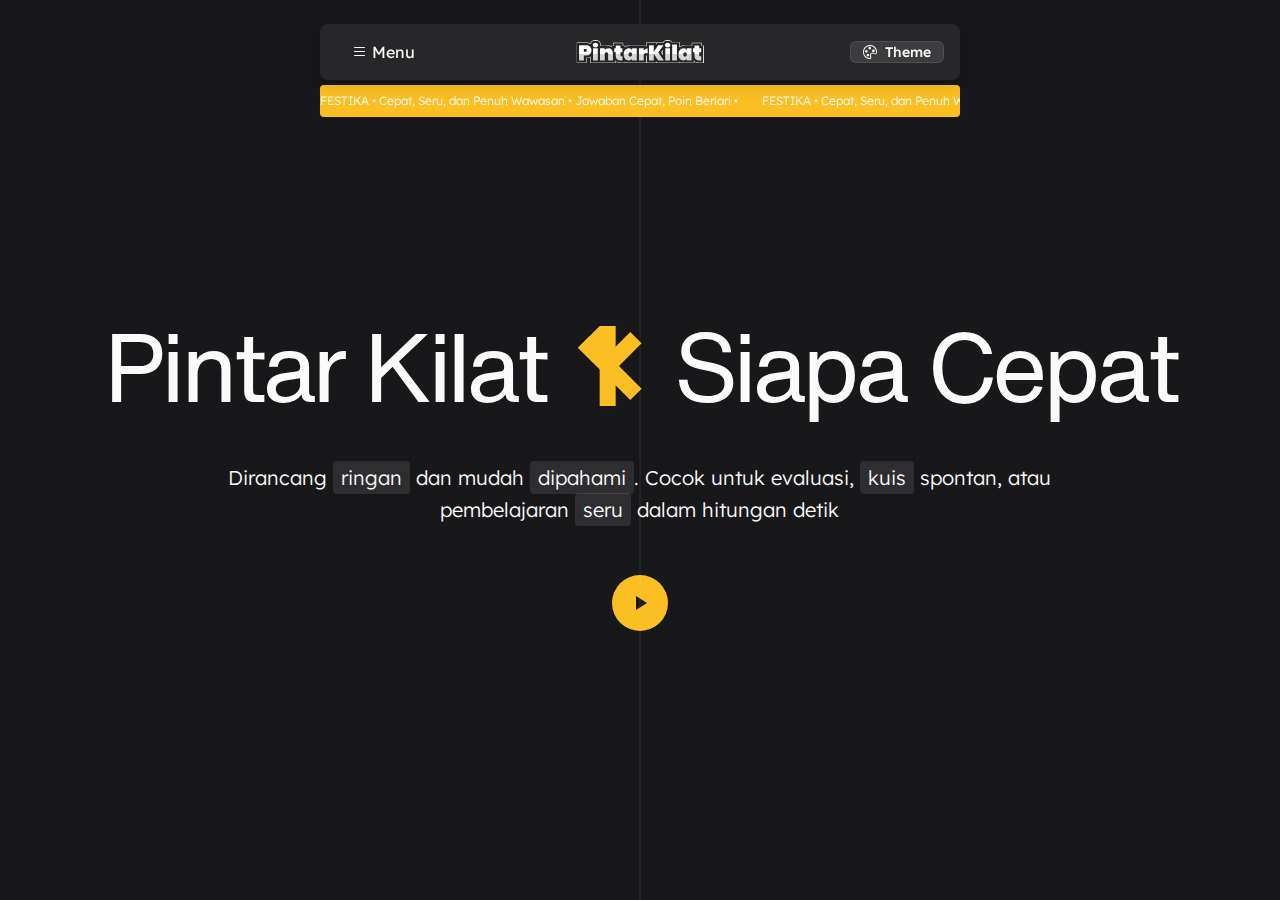
<file: index.html>
<!DOCTYPE html>
<html lang="en">

<head>
    <meta charset="UTF-8">
    <meta name="viewport" content="width=device-width, initial-scale=1">
    <meta meta="" name="viewport" content="width=device-width, initial-scale=1, maximum-scale=1">
    <link rel="preconnect" href="https://fonts.googleapis.com">
    <link rel="preconnect" href="https://fonts.gstatic.com" crossorigin>
    <link href="https://fonts.googleapis.com/css2?family=Lexend:wght@100..900&display=swap" rel="stylesheet">
    <link rel="stylesheet" href="https://cdn.jsdelivr.net/npm/bootstrap-icons@1.13.1/font/bootstrap-icons.min.css">
    <link rel="stylesheet" href="./styles/output.css">
    <link rel="shortcut icon" href="./assets/images/favicon.png" type="image/x-icon">
    <title>PintarKilat</title>
</head>

<body data-theme="default">

    <section class="home">
        <div class="home__bg-line"></div>
<nav class="home__nav" id="homeNav">
            <div class="nav__top">
                <div class="nav-menu">
                    <button onclick="document.getElementById('homeNav').classList.toggle('open')" class="cursor-pointer hover:bg-zinc-50/10 rounded-sm px-4"><i class="bi bi-list"></i> Menu</button>
                </div>
                <div class="nav__top-logo" class="">
                    <img src="./assets/images/longLogo.svg" alt="">
                </div>
                <div class="nav-theme">
                    <div class="theme-switcher">
                        <button class="theme-btn" id="themeToggle">
                            <i class="bi bi-palette"></i> Theme
                        </button>
                        <div class="theme-menu">
                            <button class="theme-option" data-theme="default">
                                <span class="theme-dot" style="background: linear-gradient(135deg, rgb(251, 191, 36), rgb(245, 158, 11));"></span>
                                Default
                            </button>
                            <button class="theme-option" data-theme="dracula">
                                <span class="theme-dot" style="background: linear-gradient(135deg, rgb(189, 147, 249), rgb(139, 233, 253));"></span>
                                Dracula
                            </button>
                            <button class="theme-option" data-theme="spotify">
                                <span class="theme-dot" style="background: linear-gradient(135deg, rgb(30, 215, 96), rgb(22, 163, 74));"></span>
                                Spotify
                            </button>
                            <button class="theme-option" data-theme="ghibli">
                                <span class="theme-dot" style="background: linear-gradient(135deg, rgb(223, 132, 121), rgb(186, 95, 87));"></span>
                                Ghibli
                            </button>
                            <button class="theme-option" data-theme="nord">
                                <span class="theme-dot" style="background: linear-gradient(135deg, rgb(136, 192, 208), rgb(129, 161, 193));"></span>
                                Nord
                            </button>
                            <button class="theme-option" data-theme="cyberpunk">
                                <span class="theme-dot" style="background: linear-gradient(135deg, rgb(0, 255, 255), rgb(255, 0, 255));"></span>
                                Cyberpunk
                            </button>
                            <button class="theme-option" data-theme="ocean">
                                <span class="theme-dot" style="background: linear-gradient(135deg, rgb(59, 130, 246), rgb(37, 99, 235));"></span>
                                Ocean
                            </button>
                            <button class="theme-option" data-theme="sunset">
                                <span class="theme-dot" style="background: linear-gradient(135deg, rgb(251, 146, 60), rgb(234, 88, 12));"></span>
                                Sunset
                            </button>
                            <button class="theme-option" data-theme="forest">
                                <span class="theme-dot" style="background: linear-gradient(135deg, rgb(132, 204, 22), rgb(101, 163, 13));"></span>
                                Forest
                            </button>
                            <button class="theme-option" data-theme="cherry">
                                <span class="theme-dot" style="background: linear-gradient(135deg, rgb(244, 114, 182), rgb(219, 39, 119));"></span>
                                Cherry
                            </button>
                            <button class="theme-option" data-theme="midnight">
                                <span class="theme-dot" style="background: linear-gradient(135deg, rgb(168, 85, 247), rgb(126, 34, 206));"></span>
                                Midnight
                            </button>
                            <button class="theme-option" data-theme="retro">
                                <span class="theme-dot" style="background: linear-gradient(135deg, rgb(234, 179, 8), rgb(202, 138, 4));"></span>
                                Retro
                            </button>
                        </div>
                    </div>
                </div>
            </div>

            <div class="nav__expand">
                <div class="nav__expand-grid">
                    <div class="nav__expand-section">
                        <h3 class="nav__section-title">
                            <i class="bi bi-file-earmark-text-fill"></i>
                            Cara Buat File Soal CSV
                        </h3>
                        <p class="nav__section-text">
                            Format CSV: <code>id,question,optionA,optionB,optionC,optionD,answer</code>
                        </p>
                        <div class="nav__code-example">
                            <pre>1,"Ibu kota Indonesia?","Jakarta","Bandung","Surabaya","Medan","A"
2,"2 + 2 = ?","3","4","5","6","B"</pre>
                        </div>
                        <p class="nav__section-text" style="margin-top: 1rem; font-size: 0.875rem;">
                            <i class="bi bi-lightbulb-fill" style="color: rgb(var(--color-primary));"></i>
                            Atau gunakan AI prompt: <strong>"Buatkan 10 soal pilihan ganda format CSV dengan kolom id, question, optionA-D, answer"</strong>
                        </p>
                    </div>
                    
                    <div class="nav__expand-section">
                        <h3 class="nav__section-title">
                            <i class="bi bi-info-circle-fill"></i>
                            Tentang Website
                        </h3>
                        <p class="nav__section-text">
                            Platform kuis interaktif dengan 3 mode permainan yang seru dan edukatif. Mendukung upload soal custom dalam format CSV.
                        </p>
                        <div class="nav__section-stats">
                            <div class="nav__stat">
                                <i class="bi bi-trophy-fill"></i>
                                <span>3 Mode</span>
                            </div>
                            <div class="nav__stat">
                                <i class="bi bi-file-text-fill"></i>
                                <span>100+ Soal</span>
                            </div>
                            <div class="nav__stat">
                                <i class="bi bi-upload"></i>
                                <span>Custom CSV</span>
                            </div>
                        </div>
                        <a href="https://github.com/hanNajib/PintarKilat" target="_blank" class="nav__github-link">
                            <i class="bi bi-github"></i>
                            <span>Lihat di GitHub</span>
                        </a>
                    </div>
                    
                    <div class="nav__expand-section">
                        <h3 class="nav__section-title">
                            <i class="bi bi-joystick"></i>
                            Mode Permainan
                        </h3>
                        <div class="nav__game-modes">
                            <a href="#" class="nav__mode" onclick="document.getElementById('playButton').click(); return false;">
                                <i class="bi bi-speedometer2"></i>
                                <div>
                                    <strong>Solo</strong>
                                    <small>Uji kecepatan menjawab</small>
                                </div>
                            </a>
                            <a href="#" class="nav__mode" onclick="document.getElementById('playButton').click(); return false;">
                                <i class="bi bi-people-fill"></i>
                                <div>
                                    <strong>Classic</strong>
                                    <small>Kompetisi multi pemain</small>
                                </div>
                            </a>
                            <a href="#" class="nav__mode" onclick="document.getElementById('playButton').click(); return false;">
                                <i class="bi bi-lightning-fill"></i>
                                <div>
                                    <strong>Duel</strong>
                                    <small>Pertarungan 1 lawan 1</small>
                                </div>
                            </a>
                        </div>
                    </div>
                </div>
            </div>
        </nav>

        <div class="underline-nav">
            <div class="marquee-container">
                <div class="marquee-track">
                    <span class="marquee-text">FESTIKA • Cepat, Seru, dan Penuh Wawasan • Jawaban Cepat, Poin Berlari •</span>
                    <span class="marquee-text">FESTIKA • Cepat, Seru, dan Penuh Wawasan • Jawaban Cepat, Poin Berlari •</span>
                    <span class="marquee-text">FESTIKA • Cepat, Seru, dan Penuh Wawasan • Jawaban Cepat, Poin Berlari •</span>
                </div>
            </div>
        </div>
        

        <div class="home__content">
            <div class="home__content-title-row hafferXh">
                <div class="title-text">Pintar Kilat</div>
                <div class="logo">
                    <svg width="80" height="100" viewBox="0 0 80 100" fill="none" xmlns="http://www.w3.org/2000/svg"><rect x="27.0863" y="0.000488281" width="20" height="100" fill="currentColor"/><rect x="65.3705" y="7.5741" width="20" height="54.964" transform="rotate(45 65.3705 7.5741)" fill="currentColor"/><rect y="27.0564" width="20" height="92.4479" transform="rotate(-45 0 27.0564)" fill="currentColor"/><rect x="0.0127563" y="27.0692" width="38.2816" height="26.187" transform="rotate(-45 0.0127563 27.0692)" fill="currentColor"/></svg>
                </div>
                <div class="title-text">Siapa Cepat</div>
            </div>

            <div class="home__description">
                <p>Dirancang <span class="highlight">ringan</span> dan mudah <span class="highlight">dipahami</span>. Cocok untuk evaluasi, <span class="highlight">kuis</span> spontan, atau pembelajaran <span class="highlight">seru</span> dalam hitungan detik</p>
            </div>

            <div class="home__button-play">
                <button class="play-button" id="playButton" title="Mainkan">
                    <svg width="24" height="24" viewBox="0 0 24 24" fill="currentColor" xmlns="http://www.w3.org/2000/svg">
                        <path d="M8 5v14l11-7z" fill="currentColor"/>
                    </svg>
                </button>
            </div>

            <dialog class="demo-dialog" id="demoModal">
                <div class="modal-content">
                    <div class="modal-header">
                        <div class="modal-header-content">
                            <h2 class="modal-title">Pilih Mode Bermain</h2>
                            <p class="modal-desc">Pilih mode yang ingin kamu mainkan</p>
                        </div>
                        <button class="modal-close" id="demoModalClose" type="button">
                            <i class="bi bi-x-lg"></i>
                        </button>
                    </div>
                    
                    <div class="modal-body">
                        <div class="game-modes">
                            <button class="game-mode-card" data-mode="siapa-cepat">
                                <div class="card-icon">
                                    <svg width="24" height="24" viewBox="0 0 24 24" fill="none" stroke="currentColor" stroke-width="2">
                                        <circle cx="12" cy="12" r="10"></circle>
                                        <polyline points="12 6 12 12 16 14"></polyline>
                                    </svg>
                                </div>
                                <div class="card-content">
                                    <h3 class="card-title">Siapa Cepat</h3>
                                    <p class="card-desc">Jawab cepat, kumpulkan poin</p>
                                </div>
                                <svg class="card-arrow" width="16" height="16" viewBox="0 0 24 24" fill="none" stroke="currentColor" stroke-width="2">
                                    <polyline points="9 18 15 12 9 6"></polyline>
                                </svg>
                            </button>
                            
                            <button class="game-mode-card" data-mode="duel">
                                <div class="card-icon">
                                    <svg width="24" height="24" viewBox="0 0 24 24" fill="none" stroke="currentColor" stroke-width="2">
                                        <path d="M17 21v-2a4 4 0 0 0-4-4H5a4 4 0 0 0-4 4v2"></path>
                                        <circle cx="9" cy="7" r="4"></circle>
                                        <path d="M23 21v-2a4 4 0 0 0-3-3.87"></path>
                                        <path d="M16 3.13a4 4 0 0 1 0 7.75"></path>
                                    </svg>
                                </div>
                                <div class="card-content">
                                    <h3 class="card-title">Duel</h3>
                                    <p class="card-desc">Bermain dengan pemain lain</p>
                                </div>
                                <svg class="card-arrow" width="16" height="16" viewBox="0 0 24 24" fill="none" stroke="currentColor" stroke-width="2">
                                    <polyline points="9 18 15 12 9 6"></polyline>
                                </svg>
                            </button>
                            
                            <button class="game-mode-card" data-mode="solo">
                                <div class="card-icon">
                                    <svg width="24" height="24" viewBox="0 0 24 24" fill="none" stroke="currentColor" stroke-width="2">
                                        <path d="M20 21v-2a4 4 0 0 0-4-4H8a4 4 0 0 0-4 4v2"></path>
                                        <circle cx="12" cy="7" r="4"></circle>
                                    </svg>
                                </div>
                                <div class="card-content">
                                    <h3 class="card-title">Solo</h3>
                                    <p class="card-desc">Latihan mandiri</p>
                                </div>
                                <svg class="card-arrow" width="16" height="16" viewBox="0 0 24 24" fill="none" stroke="currentColor" stroke-width="2">
                                    <polyline points="9 18 15 12 9 6"></polyline>
                                </svg>
                            </button>
                        </div>
                    </div>
                </div>
            </dialog>

            <!-- Dialog Modal - Classic Player Count Input -->
            <dialog class="demo-dialog" id="classicPlayerCountModal">
                <div class="modal-content">
                    <div class="modal-header">
                        <div class="modal-header-content">
                            <h2 class="modal-title">Mode Siapa Cepat</h2>
                            <p class="modal-desc">Berapa jumlah pemain?</p>
                        </div>
                        <button class="modal-close" id="classicCountModalClose" type="button">
                            <i class="bi bi-x-lg"></i>
                        </button>
                    </div>
                    
                    <div class="modal-body">
                        <div class="player-count-selector">
                            <label for="classicPlayerCount" class="input-label">Jumlah Pemain</label>
                            <input type="number" id="classicPlayerCount" min="1" max="8" value="1" class="number-input">
                            <button id="classicCountNext" class="btn-primary">Lanjut</button>
                        </div>
                    </div>
                </div>
            </dialog>

            <!-- Dialog Modal - Classic Player Registration -->
            <dialog class="demo-dialog" id="classicPlayerRegisterModal">
                <div class="modal-content">
                    <div class="modal-header">
                        <div class="modal-header-content">
                            <h2 class="modal-title">Data Pemain</h2>
                            <p class="modal-desc" id="classicPlayerRegisterDesc">Pemain 1 dari 1</p>
                        </div>
                        <button class="modal-close" id="classicRegisterModalClose" type="button">
                            <i class="bi bi-x-lg"></i>
                        </button>
                    </div>
                    
                    <div class="modal-body">
                        <div class="player-register-section">
                            <div class="form-group">
                                <label for="classicPlayerName" class="input-label">Nama Pemain</label>
                                <input type="text" id="classicPlayerName" placeholder="Masukkan nama..." class="text-input">
                            </div>
                            
                            <div class="form-group">
                                <label class="input-label">Pilih Avatar</label>
                                <div class="avatar-grid" id="classicAvatarGrid">
                                    <!-- Avatar options akan di-generate -->
                                </div>
                            </div>
                            
                            <button id="classicPlayerRegisterNext" class="btn-primary">Lanjut</button>
                        </div>
                    </div>
                </div>
            </dialog>

            <!-- Dialog Modal - Duel Player Count Input -->
            <dialog class="demo-dialog" id="duelPlayerCountModal">
                <div class="modal-content">
                    <div class="modal-header">
                        <div class="modal-header-content">
                            <h2 class="modal-title">Mode Duel</h2>
                            <p class="modal-desc">Berapa jumlah pemain/tim?</p>
                        </div>
                        <button class="modal-close" id="duelCountModalClose" type="button">
                            <i class="bi bi-x-lg"></i>
                        </button>
                    </div>
                    
                    <div class="modal-body">
                        <div class="player-count-selector">
                            <label for="playerCount" class="input-label">Jumlah Pemain/Tim</label>
                            <input type="number" id="playerCount" min="2" max="8" value="2" class="number-input">
                            <button id="playerCountNext" class="btn-primary">Lanjut</button>
                        </div>
                    </div>
                </div>
            </dialog>

            <!-- Dialog Modal - Duel Player Registration -->
            <dialog class="demo-dialog" id="duelPlayerRegisterModal">
                <div class="modal-content">
                    <div class="modal-header">
                        <div class="modal-header-content">
                            <h2 class="modal-title">Data Pemain</h2>
                            <p class="modal-desc" id="playerRegisterDesc">Pemain 1 dari 2</p>
                        </div>
                        <button class="modal-close" id="duelRegisterModalClose" type="button">
                            <i class="bi bi-x-lg"></i>
                        </button>
                    </div>
                    
                    <div class="modal-body">
                        <div class="player-register-section">
                            <div class="form-group">
                                <label for="playerName" class="input-label">Nama Pemain</label>
                                <input type="text" id="playerName" placeholder="Masukkan nama..." class="text-input">
                            </div>
                            
                            <div class="form-group">
                                <label class="input-label">Pilih Avatar</label>
                                <div class="avatar-grid" id="avatarGrid">
                                    <!-- Avatar options akan di-generate -->
                                </div>
                            </div>
                            
                            <button id="playerRegisterNext" class="btn-primary">Lanjut</button>
                        </div>
                    </div>
                </div>
            </dialog>

            <!-- Dialog Modal - Duel Soal Selection -->
            <dialog class="demo-dialog soal-dialog" id="duelSoalModal">
                <div class="modal-content">
                    <div class="modal-header">
                        <div class="modal-header-content">
                            <h2 class="modal-title">Pilih Soal</h2>
                            <p class="modal-desc">Pilih tema soal untuk duel</p>
                        </div>
                        <button class="modal-close" id="duelSoalModalClose" type="button">
                            <i class="bi bi-x-lg"></i>
                        </button>
                    </div>
                    
                    <div class="modal-body">
                        <div class="soal-upload-section">
                            <label for="duelCsvFileInput" class="soal-upload-label">
                                <i class="bi bi-cloud-arrow-up"></i>
                                <span>Upload File CSV</span>
                            </label>
                            <input type="file" id="duelCsvFileInput" accept=".csv" class="soal-upload-input" hidden>
                        </div>
                        
                        <div class="soal-divider">atau</div>
                        
                        <div class="soal-list" id="duelSoalContainer">
                            <!-- Soal cards akan di-generate oleh JavaScript -->
                            <div class="soal-loading">Memuat kategori soal...</div>
                        </div>
                    </div>
                </div>
            </dialog>

            <dialog class="demo-dialog soal-dialog" id="soloSoalModal">
                <div class="modal-content">
                    <div class="modal-header">
                        <div class="modal-header-content">
                            <h2 class="modal-title">Pilih Soal</h2>
                            <p class="modal-desc">Pilih tema soal untuk latihan</p>
                        </div>
                        <button class="modal-close" id="soloSoalModalClose" type="button">
                            <i class="bi bi-x-lg"></i>
                        </button>
                    </div>
                    
                    <div class="modal-body">
                        <div class="soal-upload-section">
                            <label for="soloCsvFileInput" class="soal-upload-label">
                                <i class="bi bi-cloud-arrow-up"></i>
                                <span>Upload File CSV</span>
                            </label>
                            <input type="file" id="soloCsvFileInput" accept=".csv" class="soal-upload-input" hidden>
                        </div>
                        
                        <div class="soal-divider">atau</div>
                        
                        <div class="soal-list" id="soloSoalContainer">
                            <!-- Soal cards akan di-generate oleh JavaScript -->
                            <div class="soal-loading">Memuat kategori soal...</div>
                        </div>
                    </div>
                </div>
            </dialog>

            <dialog class="demo-dialog soal-dialog" id="soalModal">
                <div class="modal-content">
                    <div class="modal-header">
                        <div class="modal-header-content">
                            <h2 class="modal-title">Pilih Soal</h2>
                            <p class="modal-desc">Pilih tema soal yang ingin dimulai</p>
                        </div>
                        <button class="modal-close" id="soalModalClose" type="button">
                            <i class="bi bi-x-lg"></i>
                        </button>
                    </div>
                    
                    <div class="modal-body">
                        <div class="soal-upload-section">
                            <label for="csvFileInput" class="soal-upload-label">
                                <i class="bi bi-cloud-arrow-up"></i>
                                <span>Upload File CSV</span>
                            </label>
                            <input type="file" id="csvFileInput" accept=".csv" class="soal-upload-input" hidden>
                        </div>
                        
                        <div class="soal-divider">atau</div>
                        
                        <div class="soal-list" id="soalContainer">
                            <div class="soal-loading">Memuat kategori soal...</div>
                        </div>
                    </div>
                </div>
            </dialog>

            
        </div>
    </section>

    <script src="scripts/helpers.js"></script>
    <script src="scripts/fetchSoal.js"></script>
    <script src="scripts/index.js"></script>
    <script src="scripts/theme.js"></script>
</body>

</html>
</file>
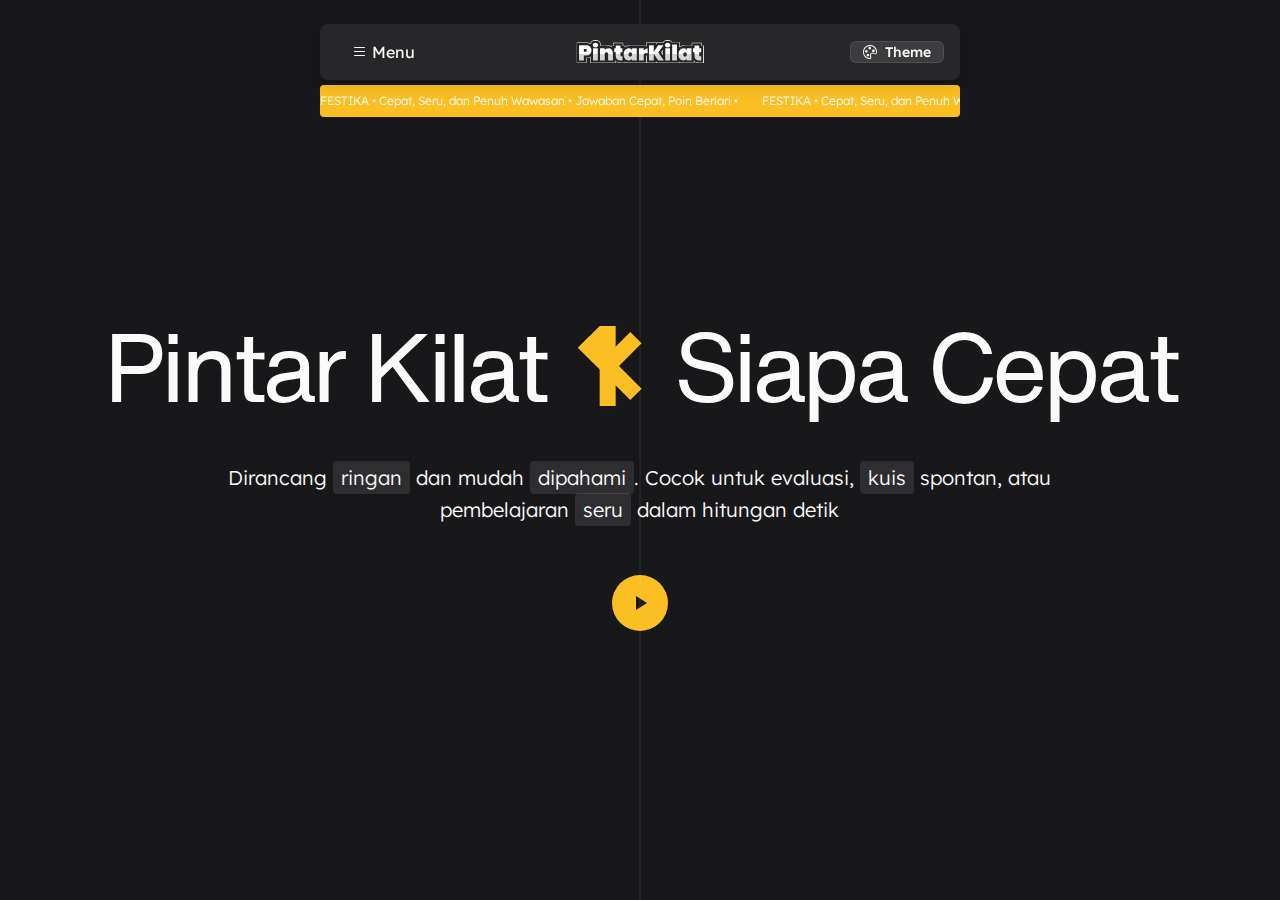
<file: game/classic.html>
<!DOCTYPE html>
<html lang="id">
<head>
    <meta charset="UTF-8">
    <meta name="viewport" content="width=device-width, initial-scale=1">
    <meta meta="" name="viewport" content="width=device-width, initial-scale=1, maximum-scale=1">
    <link rel="preconnect" href="https://fonts.googleapis.com">
    <link rel="preconnect" href="https://fonts.gstatic.com" crossorigin>
    <link href="https://fonts.googleapis.com/css2?family=Lexend:wght@100..900&display=swap" rel="stylesheet">
    <link rel="stylesheet" href="https://cdn.jsdelivr.net/npm/bootstrap-icons@1.13.1/font/bootstrap-icons.min.css">
    <link rel="stylesheet" href="../styles/output.css">
    <link rel="shortcut icon" href="../assets/images/favicon.png" type="image/x-icon">
    <title>PintarKilat - Mode Classic</title>
</head>
<body data-theme="default">

    <div class="duel-setup-screen" id="classicSetup">
        <div class="setup-container">
            <h1 class="setup-title">Mode Classic</h1>
            <p class="setup-desc">Kompetisi buzz! Siapa cepat dia dapat</p>
            
            <div class="setup-grid" id="teamsInputs">
            </div>

            <button class="btn-start" id="btnStartClassic">
                <i class="bi bi-play-fill"></i> Mulai Game
            </button>
        </div>
    </div>

    <div class="duel-game-screen" id="classicReadyScreen" style="display: none;">
        <div class="ready-overlay">
            <div class="ready-content">
                <div class="countdown-number" id="countdown">3</div>
                <p class="countdown-text">Soal dimulai...</p>
            </div>
        </div>
    </div>

    <div class="duel-game-screen" id="classicGame" style="display:none;">
        <div class="game-header">
            <button class="btn-back" id="btnBack">
                <i class="bi bi-arrow-left"></i>
            </button>
            <div class="header-center">
                <span class="category-tag" id="categoryName">Kategori</span>
                <span class="q-num" id="qProgress">1/10</span>
            </div>
        </div>

        <div class="score-display" id="scoreboard">
        </div>

        <div class="question-area">
            <div class="question-box" id="questionBox">
                <p id="questionText">Loading...</p>
            </div>
        </div>

        <div class="answers-area" id="answersSection" style="display: none;">
            <div class="answers-grid" id="answersBig">
                <button class="speed-answer-btn" id="btnA" data-answer="A" disabled>
                    <span class="answer-label">A</span>
                    <span class="answer-text" id="ansTextA">...</span>
                </button>
                <button class="speed-answer-btn" id="btnB" data-answer="B" disabled>
                    <span class="answer-label">B</span>
                    <span class="answer-text" id="ansTextB">...</span>
                </button>
                <button class="speed-answer-btn" id="btnC" data-answer="C" disabled>
                    <span class="answer-label">C</span>
                    <span class="answer-text" id="ansTextC">...</span>
                </button>
                <button class="speed-answer-btn" id="btnD" data-answer="D" disabled>
                    <span class="answer-label">D</span>
                    <span class="answer-text" id="ansTextD">...</span>
                </button>
            </div>
        </div>

        <div class="buzzer-area" id="buzzerUI">
        </div>

        <div class="result-box" id="explanationBox" style="display: none;">
            <div class="result-status" id="expStatus">Benar!</div>
            <div class="result-text" id="expText"></div>
            <div class="auto-next-info">
                <i class="bi bi-clock"></i> Lanjut otomatis dalam <span id="classicCountdown">5</span>s
            </div>
        </div>
    </div>

    <dialog class="results-dialog" id="resultsDialog">
        <div class="results-wrap">
            <h2 class="results-title">Hasil Akhir</h2>
            <div class="results-list" id="resultsList"></div>
            <div class="results-actions">
                <button class="btn-primary" id="btnPlayAgain">
                    <i class="bi bi-arrow-counterclockwise"></i> Main Lagi
                </button>
                <button class="btn-secondary" id="btnBackHome">
                    <i class="bi bi-house"></i> Beranda
                </button>
            </div>
        </div>
    </dialog>

    <script src="../scripts/helpers.js"></script>
    <script src="../scripts/gameUtils.js"></script>
    <script src="../scripts/theme.js"></script>
    <script src="../scripts/game.js"></script>
</body>
</html>
</file>
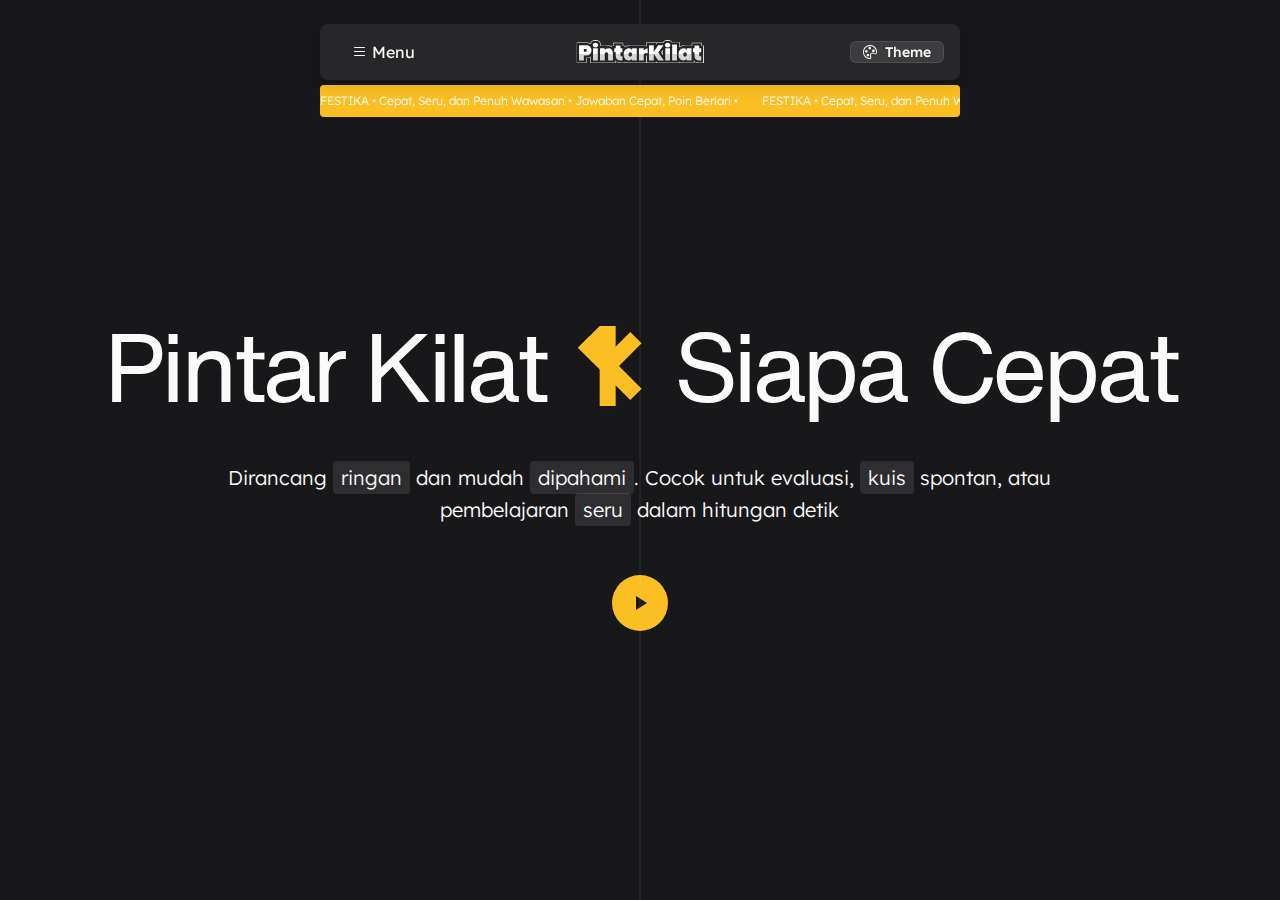
<file: game/solo.html>
<!DOCTYPE html>
<html lang="id">

<head>
    <meta charset="UTF-8">
    <meta name="viewport" content="width=device-width, initial-scale=1">
    <meta meta="" name="viewport" content="width=device-width, initial-scale=1, maximum-scale=1">
    <link rel="preconnect" href="https://fonts.googleapis.com">
    <link rel="preconnect" href="https://fonts.gstatic.com" crossorigin>
    <link href="https://fonts.googleapis.com/css2?family=Lexend:wght@100..900&display=swap" rel="stylesheet">
    <link rel="stylesheet" href="https://cdn.jsdelivr.net/npm/bootstrap-icons@1.13.1/font/bootstrap-icons.min.css">
    <link rel="stylesheet" href="../styles/output.css">
    <link rel="shortcut icon" href="../assets/images/favicon.png" type="image/x-icon">
    <title>PintarKilat - Mode Solo</title>
</head>

<body data-theme="default">
    <div class="duel-game-screen" id="soloGame">
        <div class="game-header">
            <button class="btn-back" id="btnQuitSpeed">
                <i class="bi bi-arrow-left"></i>
            </button>
            <div class="header-center">
                <span class="category-tag" id="categoryTag">Kategori</span>
                <span class="q-num" id="qCounter">1/10</span>
            </div>
        </div>

        <div class="score-display">
            <div class="player-score">
                <span>Skor</span>
                <strong id="speedScore">0</strong>
            </div>
            <div class="player-score">
                <span>Timer</span>
                <strong id="speedTimer"></strong>
            </div>
            <div class="player-score">
                <span>Kombo</span>
                <strong id="speedCombo">0x</strong>
            </div>
        </div>

        <div class="question-area">
            <div class="question-box">
                <p id="questionText">Loading question...</p>
            </div>
        </div>

        <div class="answers-area">
            <div class="answers-grid" id="speedAnswers">
            </div>
        </div>

        <div class="speed-progress">
            <div class="progress-fill" id="speedProgressFill"></div>
        </div>
    </div>

    <dialog class="results-dialog" id="speedResultsModal">
        <div class="results-wrap">
            <h2 class="results-title">Hasil Akhir</h2>
            
            <div class="results-score">
                <div class="score-label">Skor Akhir</div>
                <div class="score-number" id="finalScore">0</div>
            </div>

            <div class="results-stats">
                <div class="stat-item">
                    <span class="stat-label">Benar</span>
                    <span class="stat-value" id="resultCorrect">0</span>
                </div>
                <div class="stat-item">
                    <span class="stat-label">Salah</span>
                    <span class="stat-value" id="resultWrong">0</span>
                </div>
                <div class="stat-item">
                    <span class="stat-label">Maks Kombo</span>
                    <span class="stat-value" id="resultMaxCombo">0</span>
                </div>
            </div>

            <div class="results-actions">
                <button class="btn-primary" id="btnPlayAgainSpeed">
                    <i class="bi bi-arrow-counterclockwise"></i> Main Lagi
                </button>
                <button class="btn-secondary" id="btnBackHomeSpeed">
                    <i class="bi bi-house"></i> Beranda
                </button>
            </div>
        </div>
    </dialog>

    <script src="../scripts/helpers.js"></script>
    <script src="../scripts/gameUtils.js"></script>
    <script src="../scripts/soloGame.js"></script>
    <script src="../scripts/theme.js"></script>
</body>

</html>
</file>
